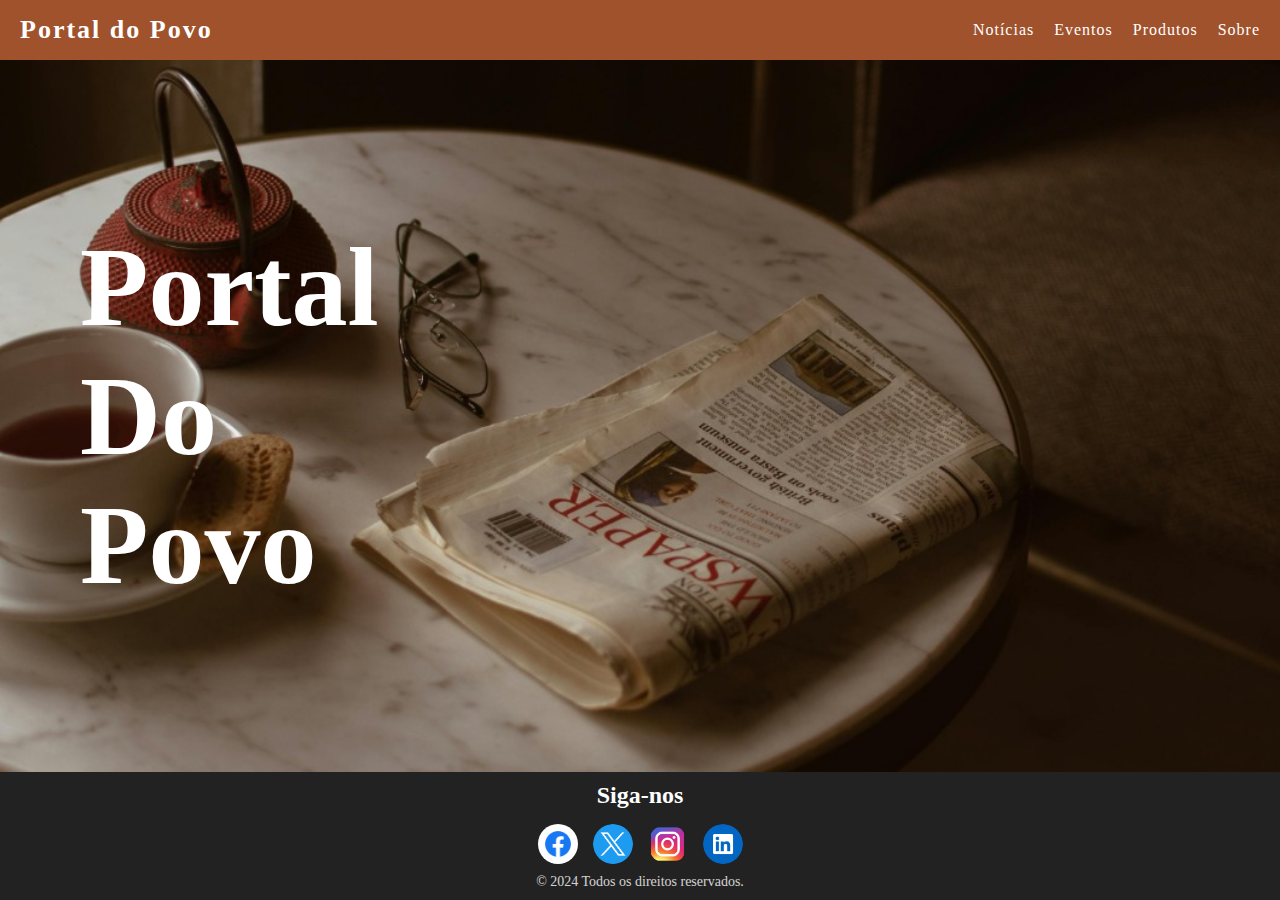
<file: HACKATHON - Projetos atualizados/index.html>
<!DOCTYPE html>
<html lang="pt-br">
<head>
    <meta charset="UTF-8">
    <meta name="viewport" content="width=device-width, initial-scale=1.0">
    <title>Portal do Povo</title>
    <link rel="stylesheet" href="css/index.css">
</head>
<body>
    <header>
        <nav>
            <h1 class="logo">Portal do Povo</h1>
            <ul class="nav-list">
                <li><a href="principal.html">Notícias</a></li>
                <li><a href="principal.html">Eventos</a></li>
                <li><a href="produtos.html">Produtos</a></li>
                <li><a href="sobre.html">Sobre</a></li>
            </ul>
        </nav>
    </header>

    <div>
        <h2 class="portal">Portal</h2>
        <h2 class="portal">Do</h2>
        <h2 class="portal">Povo</h2>
    </div>

    <footer>
        <h2>Siga-nos</h2>
        <div class="social-links">
            <a href="https://facebook.com" target="_blank" rel="noopener noreferrer">
                <img src="imagens/face.png" alt="Facebook">
            </a>
            <a href="https://twitter.com" target="_blank" rel="noopener noreferrer">
                <img src="imagens/x.png" alt="Twitter">
            </a>
            <a href="https://instagram.com" target="_blank" rel="noopener noreferrer">
                <img src="imagens/insta.png" alt="Instagram">
            </a>
            <a href="https://linkedin.com" target="_blank" rel="noopener noreferrer">
                <img src="imagens/linked.png" alt="LinkedIn">
            </a>
        </div>
        <p class="footer-text">© 2024 Todos os direitos reservados.</p>
    </footer>
</body>
</html>
</file>
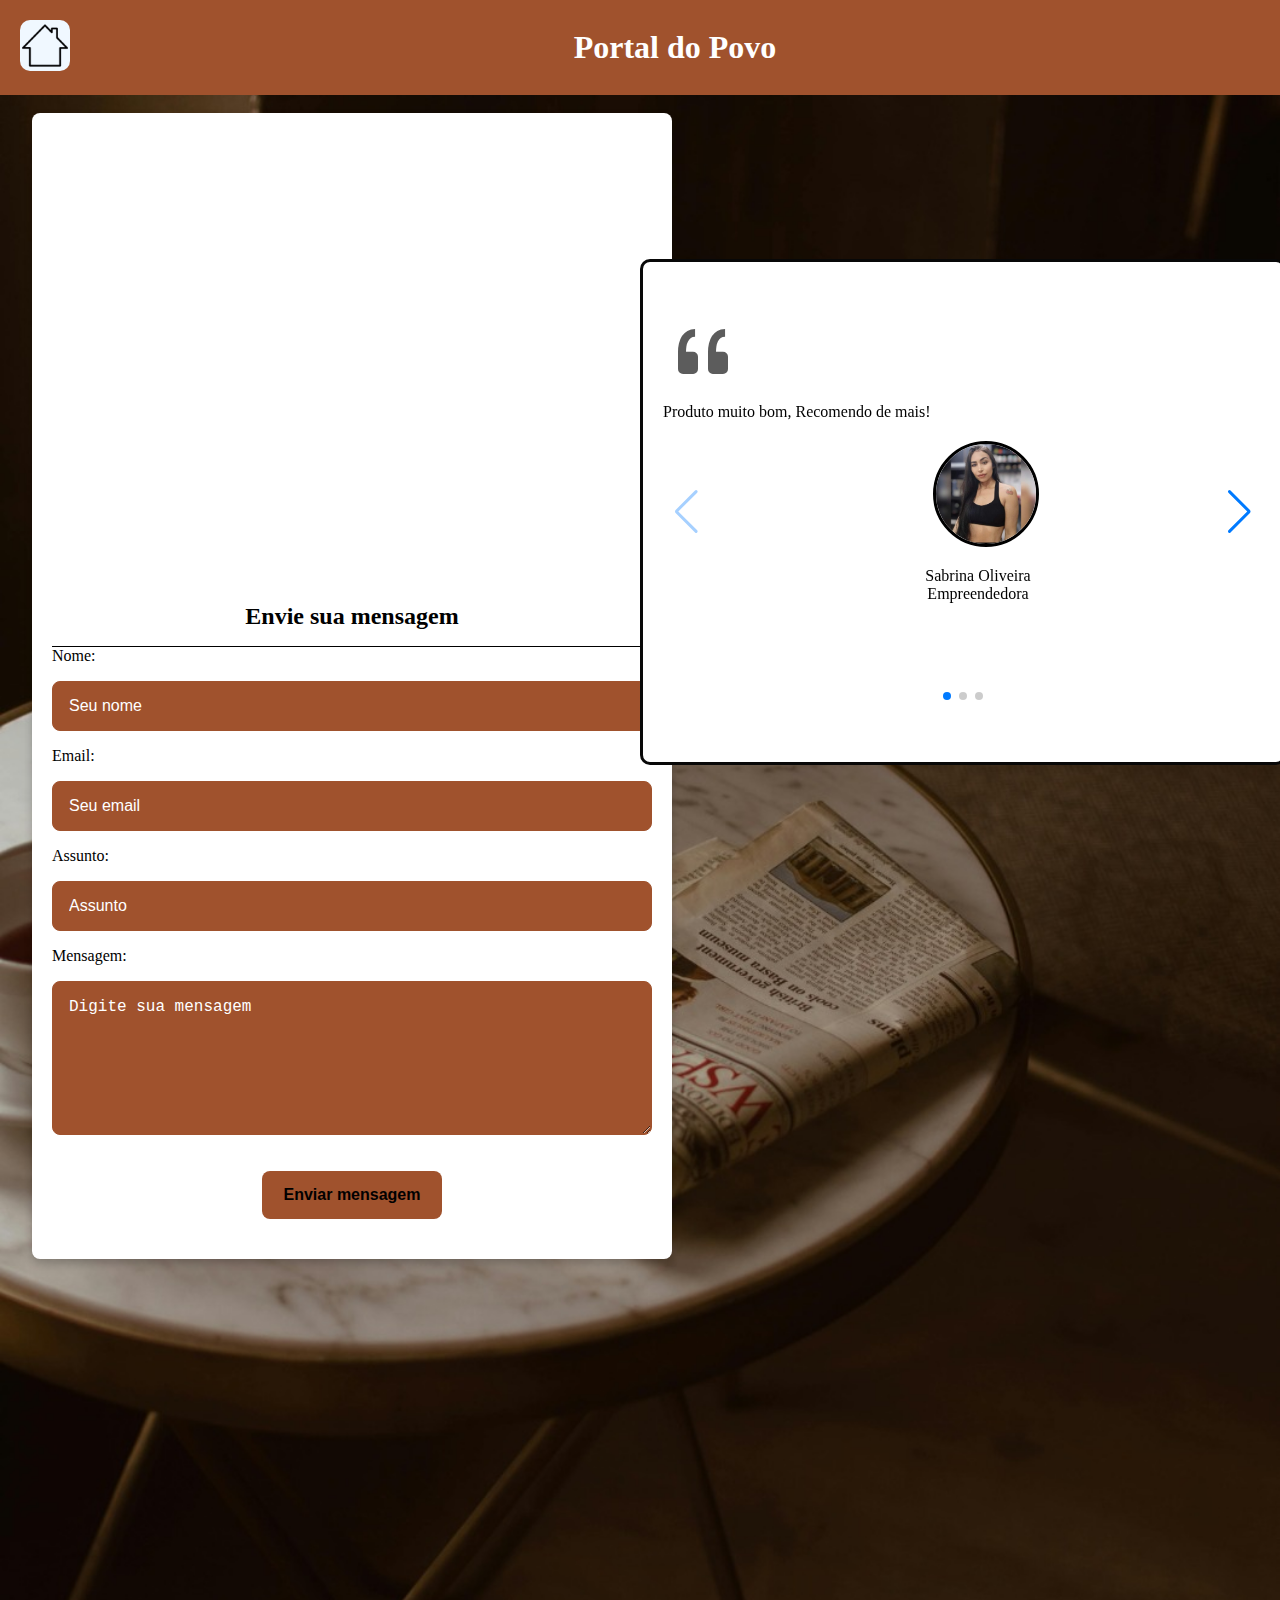
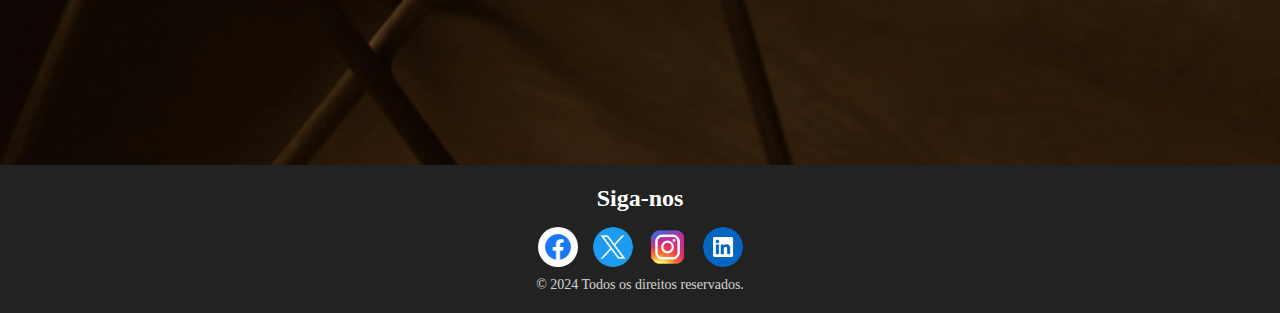
<file: HACKATHON - Projetos atualizados/formulario.html>
<!DOCTYPE html>
<html lang="pt-BR">
<head>
    <meta charset="UTF-8">
    <meta name="viewport" content="width=device-width, initial-scale=1.0">
    <title>Formulário</title>
    <link rel="stylesheet" href="css/formulario.css">
    <link rel="stylesheet" href="https://cdn.jsdelivr.net/npm/bootstrap-icons@1.11.3/font/bootstrap-icons.min.css">
    <link rel="stylesheet" href="https://cdn.jsdelivr.net/npm/swiper@11/swiper-bundle.min.css">
    <script src="https://cdn.jsdelivr.net/npm/swiper@11/swiper-bundle.min.js"></script>
</head>
<body>
    <header>
        <a href="index.html"><img src="imagens/casa.png" alt="Home" id="home"></a>
        <div id="titulo">
            <h1>Portal do Povo</h1>
        </div>
    </header>
    <br>
    <div class="form_box">
        <iframe class="mapa" src="https://www.google.com/maps/embed?pb=!1m19!1m8!1m3!1d245550.40318361128!2d-48.142743!3d-15.923469!3m2!1i1024!2i768!4f13.1!4m8!3e0!4m0!4m5!1s0x935a2cc38276e55b%3A0x9c2244911078fd8c!2sCol%C3%A9gio%20C%C3%ADvico-Militar%20Centro%20Educacional%20308%2C%20Q%20308%20conjunto%209%20casa%2010%20-%20Recanto%20das%20Emas%2C%20Bras%C3%ADlia%20-%20DF%2C%2072660-128!3m2!1d-15.923555799999999!2d-48.1014574!5e0!3m2!1spt-BR!2sbr!4v1733977453037!5m2!1spt-BR!2sbr" allowfullscreen="" loading="lazy" referrerpolicy="no-referrer-when-downgrade"></iframe>
        <h2 class="title">Envie sua mensagem</h2>
        <form action="seu-backend.php" method="get">
            <label for="name">Nome:</label>
            <input id="name" type="text" name="name" placeholder="Seu nome" required>

            <label for="email">Email:</label>
            <input id="email" type="email" name="email" placeholder="Seu email" required>

            <label for="subject">Assunto:</label>
            <input id="subject" type="text" name="subject" placeholder="Assunto" required>

            <label for="message">Mensagem:</label>
            <textarea id="message" name="message" placeholder="Digite sua mensagem" required></textarea>

            <button type="submit">Enviar mensagem</button>
        </form>
    </div>

    <section class="depoimentos">
        <div class="swiper mySwiper">
            <div class="swiper-wrapper">
                <div class="swiper-slide">
                    <i class="bi bi-quote"></i>
                    <p class="depoi-txt">Produto muito bom, Recomendo de mais!</p>
                    <div class="person">
                        <img class="imgdepo" src="imagens/sabrina.jpeg" alt="Sabrina">
                        <div class="info-person">
                            <p class="nome-person">Sabrina Oliveira</p>
                            <p class="func-person">Empreendedora</p>
                        </div>
                    </div>
                </div>
                <div class="swiper-slide">
                    <i class="bi bi-quote"></i>
                    <p class="depoi-txt">Serviço bem feito e com preço justo</p>
                    <div class="person">
                        <img class="imgdepo" src="imagens/ivete.jpeg" alt="Ivete">
                        <div class="info-person">
                            <p class="nome-person">Ivete Ramos</p>
                            <p class="func-person">Designer</p>
                        </div>
                    </div>
                </div>
                <div class="swiper-slide">
                    <i class="bi bi-quote"></i>
                    <p class="depoi-txt">Serviço rápido e dinâmico</p>
                    <div class="person">
                        <img class="imgdepo" src="imagens/jose.jpeg" alt="José">
                        <div class="info-person">
                            <p class="nome-person">José Lopes</p>
                            <p class="func-person">Engenheiro</p>
                        </div>
                    </div>
                </div>
            </div>
            <div class="swiper-button-next"></div>
            <div class="swiper-button-prev"></div>
            <div class="swiper-pagination"></div>
        </div>
    </section>

    <footer>
        <h2>Siga-nos</h2>
        <div class="social-links">
            <a href="https://facebook.com" target="_blank" rel="noopener noreferrer">
                <img src="imagens/face.png" alt="Facebook">
            </a>
            <a href="https://twitter.com" target="_blank" rel="noopener noreferrer">
                <img src="imagens/x.png" alt="Twitter">
            </a>
            <a href="https://instagram.com" target="_blank" rel="noopener noreferrer">
                <img src="imagens/insta.png" alt="Instagram">
            </a>
            <a href="https://linkedin.com" target="_blank" rel="noopener noreferrer">
                <img src="imagens/linked.png" alt="LinkedIn">
            </a>
        </div>
        <p class="footer-text">© 2024 Todos os direitos reservados.</p>
    </footer>

    <script>
        const swiper = new Swiper('.mySwiper', {
            slidesPerView: 1,
            spaceBetween: 10,
            navigation: {
                nextEl: '.swiper-button-next',
                prevEl: '.swiper-button-prev',
            },
            pagination: {
                el: '.swiper-pagination',
                clickable: true,
            },
        });
    </script>
</body>
</html>
</file>
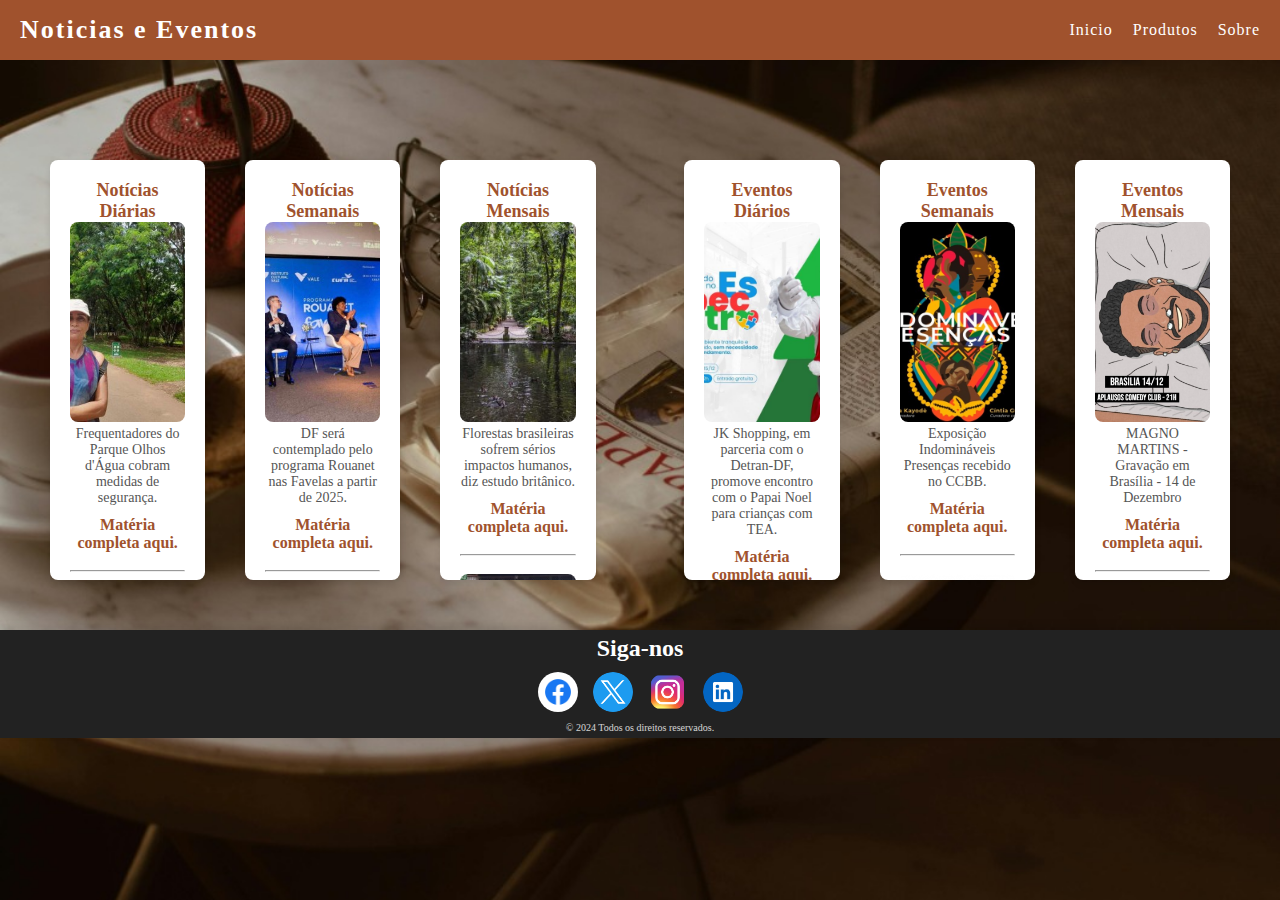
<file: HACKATHON - Projetos atualizados/principal.html>
<!DOCTYPE html>
<html lang="pt-br">
<head>
    <meta charset="UTF-8">
    <meta name="viewport" content="width=device-width, initial-scale=1.0">
    <title>Portal do Povo</title>
    <link rel="stylesheet" href="css/principal.css">
</head>
<body>
    
    <header>
        <nav>
            <h1 class="logo">Noticias e Eventos</h1>
            <ul class="nav-list">
                <li><a href="index.html">Inicio</a></li>
                <li><a href="produtos.html">Produtos</a></li>
                <li><a href="sobre.html">Sobre</a></li>
            </ul>
        </nav>
    </header>

    <div class="NoticiasEventos">
        <div class="Noticias">
            <div class="NoticiasD">
                <h2>Notícias Diárias</h2>
                <img src="imagens/noticiaD.jpeg" alt="Notícia 1">
                <p>Frequentadores do Parque Olhos d'Água cobram medidas de segurança.</p>
                <a href="https://www.correiobraziliense.com.br/cidades-df/2024/12/7008780-frequentadores-do-parque-olhos-dagua-cobram-medidas-de-seguranca.html"target="_blank">Matéria completa aqui.</a>
                <br>
                <hr>
                <br>
                <img src="imagens/noticia232.png" alt="Notícia 1">
                <p>Estágio: CIEE abre 702 vagas no DF; veja como se inscrever.</p>
                <a href="https://g1.globo.com/df/distrito-federal/noticia/2024/12/11/estagio-ciee-abre-702-vagas-no-df-veja-como-se-inscrever.ghtml"target="_blank">Matéria completa aqui.</a>
            </div>
            <div class="NoticiasS">
                <h2>Notícias Semanais</h2>
                <img src="imagens/noticia 2t.jpeg">
                <p>DF será contemplado pelo programa Rouanet nas Favelas a partir de 2025.</p>
                <a href="https://www.correiobraziliense.com.br/cidades-df/2024/12/7008377-df-sera-contemplado-pelo-programa-rouanet-nas-favelas-a-partir-de-2025.html"target="_blank">Matéria completa aqui.</a>
                <br>
                <hr>
                <br>
                <img src="imagens/natal-pks-2023.png">
                <p>Veja horário de funcionamento do comércio neste fim de ano no DF .</p>
                <a href="https://g1.globo.com/df/distrito-federal/noticia/2024/12/09/veja-horario-de-funcionamento-do-comercio-neste-fim-de-ano-no-df.ghtml"target="_blank">Matéria completa aqui.</a>
            </div>
            <div class="NoticiasM">
                <h2>Notícias Mensais</h2>
                <img src="imagens/noticia3.jpg" alt="Notícia 3">
                <p>Florestas brasileiras sofrem sérios impactos humanos, diz estudo britânico.</p>
                <a href="https://www.correiobraziliense.com.br/ciencia-e-saude/2024/12/7008985-florestas-brasileiras-sofrem-serios-impactos-humanos-diz-estudo-britanico.html"target="_blank">Matéria completa aqui.</a>
                <br>
                <hr>
                <br>
                <img src="imagens/notic3.png" alt="Notícia 3">
                <p>DF tem 1,5 mil vagas para qualificação profissional na área da construção civil; veja como se inscrever.</p>
                <a href="https://g1.globo.com/df/distrito-federal/noticia/2024/12/07/df-tem-15-mil-vagas-para-qualificacao-profissional-na-area-da-construcao-civil-veja-como-se-inscrever.ghtml" target="_blank">Matéria completa aqui.</a>
            </div>
        </div>

        <div class="Eventos">
            <div class="EventosD">
                <h2>Eventos Diários</h2>
                <img src="imagens/tea2.jpg" alt="Evento Diário">
                <p class="noel">JK Shopping, em parceria com o Detran-DF, promove encontro com o Papai Noel para crianças com TEA.</p>
                <a href="https://brasilia.deboa.com/dica-deboa/jk-shopping-em-parceria-com-o-detran-df-promove-encontro-com-o-papai-noel-para-criancas-com-tea/" target="_blank">Matéria completa aqui.</a>
                <br>
                <hr>
                <br>
                <img src="imagens/noticiad2.png" alt="Evento Diário">
                <p>Nando Reis, Ivan Lins e monólogo com Mateus Solano são atrações do fim de semana no DF.</p>
                <a href="https://g1.globo.com/df/distrito-federal/o-que-fazer-no-distrito-federal/noticia/2024/12/13/nando-reis-ivan-lins-e-monologo-com-mateus-solano-sao-atracoes-do-fim-de-semana-no-df.ghtml"target="_blank">Matéria completa aqui.</a>
            </div>
            <div class="EventosS">
                <h2>Eventos Semanais</h2>
                <img src="imagens/Exposição-Indomináveis-Presenças_DeBoa-Brasilia.jpg" alt="Evento Semanal">
                <p>Exposição Indomináveis Presenças recebido no CCBB.</p>
                <a href="https://brasilia.deboa.com/brasilia/cultural/exposicao-indominaveis-presencas/"target="_blank">Matéria completa aqui.</a>
                <br>
                <hr>
                <br>
                <img src="imagens/noticiaS2.png" alt="Evento Semanal">
                <p> 3ª edição da corrida Pé na Tábua vai começar!

                Prepare-se para uma experiência inesquecível na corrida Pé na Tábua, um projeto do Atingindo a Meta!.</p>
                <a href="https://www.sympla.com.br/evento/corrida-pe-na-tabua/2714875"target="_blank">Matéria completa aqui.</a>
            </div>
            <div class="EventosM">
                <h2>Eventos Mensais</h2>
                <img src="imagens/semana.jpg" alt="Evento Mensal">
                <p>MAGNO MARTINS - Gravação em Brasília - 14 de Dezembro</p>
                <a href="https://www.sympla.com.br/evento/magno-martins-gravacao-em-brasilia-14-de-dezembro/2729971"target="_blank">Matéria completa aqui.</a>
                <br>
                <hr>
                <br>
                <img src="imagens/noticiaM2.png" alt="Evento Mensal">
                <p>MAGNO MARTINS - Gravação em Brasília - 14 de Dezembro</p>
                <a href="https://www.sympla.com.br/evento/grande-concerto-de-natal/2734014"target="_blank">Matéria completa aqui.</a>
            </div>
        </div>
    </div>

    <footer>
        <h2>Siga-nos</h2>
        <div class="social-links">
            <a href="https://facebook.com" target="_blank" rel="noopener noreferrer">
                <img src="imagens/face.png">
            </a>
            <a href="https://twitter.com" target="_blank" rel="noopener noreferrer">
                <img src="imagens/twiiter.png" alt="Twitter">
            </a>
            <a href="https://instagram.com" target="_blank" rel="noopener noreferrer">
                <img src="imagens/instaa.png"alt="Insta">
            </a>
            <a href="https://linkedin.com" target="_blank" rel="noopener noreferrer">
                <img src="imagens/linked.png" alt="Linked">
            </a>
        </div>
        <p class="footer-text">© 2024 Todos os direitos reservados.</p>
    </footer>
</body>
</html>
</file>
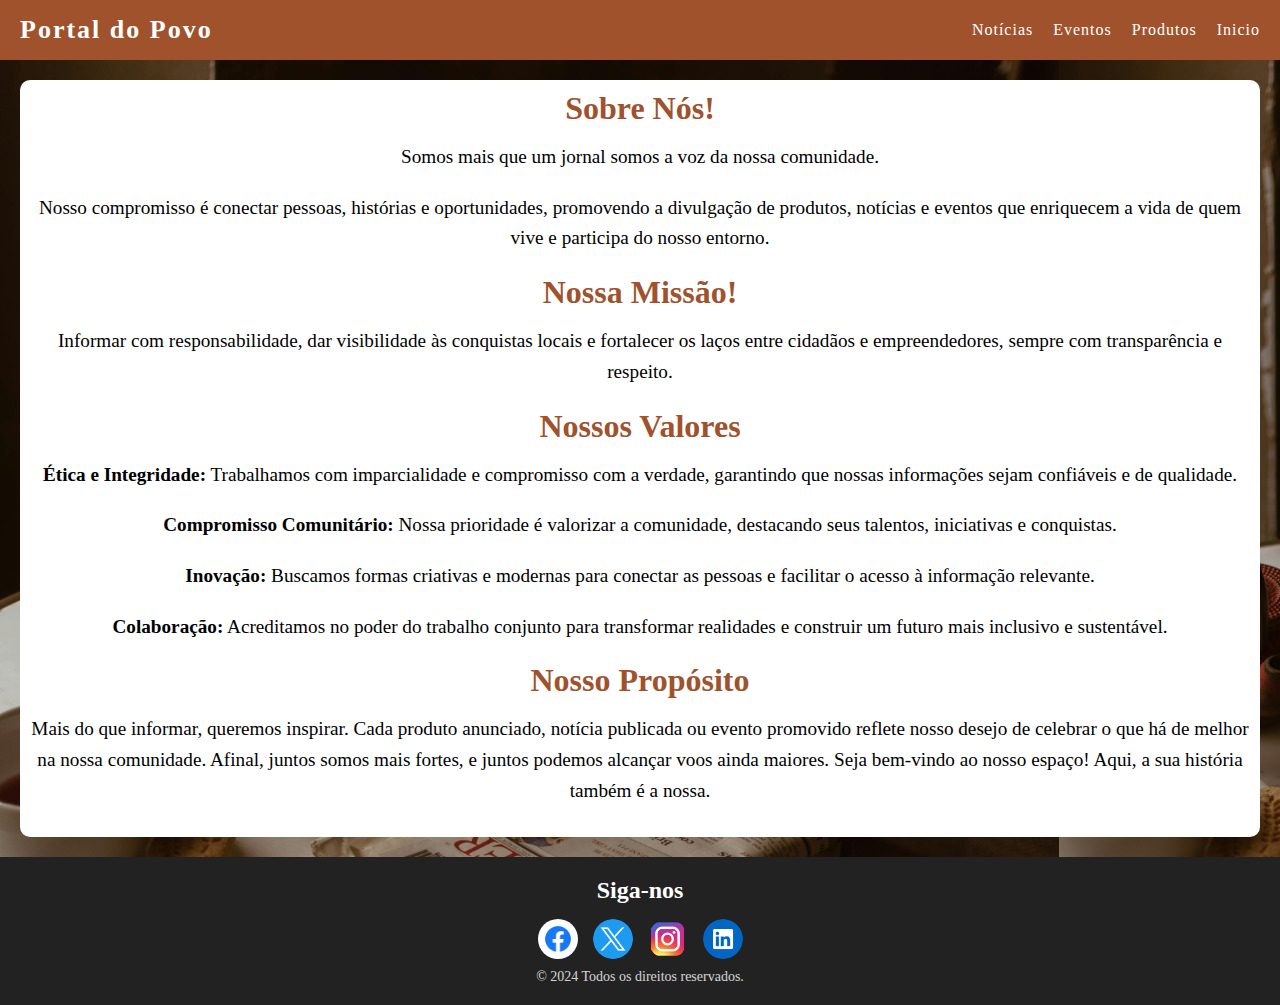
<file: HACKATHON - Projetos atualizados/sobre.html>
<!DOCTYPE html>
<html lang="pt-br">
<head>
    <meta charset="UTF-8">
    <meta name="viewport" content="width=device-width, initial-scale=1.0">
    <meta http-equiv="X-UA-Compatible" content="IE=edge">
    <title>Portal do Povo</title>
    <link rel="stylesheet" href="css/sobre.css">
</head>
<body>
    <header>
        <nav>
            <a class="logo" href="/">Portal do Povo</a>
            <ul class="nav-list">
                <li><a href="principal.html">Notícias</a></li>
                <li><a href="principal.html">Eventos</a></li>
                <li><a href="produtos.html">Produtos</a></li>
                <li><a href="index.html">Inicio</a></li>
            </ul>
        </nav>
    </header>

    <main>
        <section class="texto">
            <h1>Sobre Nós!</h1>
            <p>Somos mais que um jornal somos a voz da nossa comunidade. </p>
            <p>Nosso compromisso é conectar pessoas, histórias e oportunidades, promovendo a divulgação de produtos, notícias e eventos que enriquecem a vida de quem vive e participa do nosso entorno.</p>
            
            <h2>Nossa Missão!</h2>
            <p>Informar com responsabilidade, dar visibilidade às conquistas locais e fortalecer os laços entre cidadãos e empreendedores, sempre com transparência e respeito.</p>

            <h2>Nossos Valores</h2>
            <p><strong>Ética e Integridade:</strong> Trabalhamos com imparcialidade e compromisso com a verdade, garantindo que nossas informações sejam confiáveis e de qualidade.</p>
            <p><strong>Compromisso Comunitário:</strong> Nossa prioridade é valorizar a comunidade, destacando seus talentos, iniciativas e conquistas.</p>
            <p><strong>Inovação:</strong> Buscamos formas criativas e modernas para conectar as pessoas e facilitar o acesso à informação relevante.</p>
            <p><strong>Colaboração:</strong> Acreditamos no poder do trabalho conjunto para transformar realidades e construir um futuro mais inclusivo e sustentável.</p>

            <h2>Nosso Propósito</h2>
            <p>Mais do que informar, queremos inspirar. Cada produto anunciado, notícia publicada ou evento promovido reflete nosso desejo de celebrar o que há de melhor na nossa comunidade. Afinal, juntos somos mais fortes, e juntos podemos alcançar voos ainda maiores. Seja bem-vindo ao nosso espaço! Aqui, a sua história também é a nossa.</p>
        </section>
    </main>

    <footer>
        <h2>Siga-nos</h2>
        <div class="social-links">
            <a href="https://facebook.com" target="_blank" rel="noopener noreferrer">
                <img src="imagens/face.png" alt="Facebook">
            </a>
            <a href="https://twitter.com" target="_blank" rel="noopener noreferrer">
                <img src="imagens/x.png" alt="Twitter">
            </a>
            <a href="https://instagram.com" target="_blank" rel="noopener noreferrer">
                <img src="imagens/insta.png" alt="Instagram">
            </a>
            <a href="https://linkedin.com" target="_blank" rel="noopener noreferrer">
                <img src="imagens/linked.png" alt="LinkedIn">
            </a>
        </div>
        <p class="footer-text">© 2024 Todos os direitos reservados.</p>
    </footer>
</body>
</html>
</file>
<file: HACKATHON - Projetos atualizados/css/index.css>
* {
    margin: 0;
    padding: 0;
    box-sizing: border-box;
    
  }
  
  html, body {
    height: 100%;
  }

  body {
    background-image: url('../imagens/cafe.jpeg');
    background-repeat: no-repeat; 
    background-size: cover; 
    background-position: center;
    color: #333;
    display: flex;
    flex-direction: column;
    justify-content: space-between;
  }
  
  a {
    color: white;
    text-decoration: none;
    transition: 0.3s;
  }
  
  a:hover {
    opacity: 0.7;
  }
  
  header {
    background-color: sienna;
    padding: 15px 20px;
  }
  
  .logo {
    font-size: 26px;
    font-weight: bold;
    letter-spacing: 2px;
    color: white;
  }
  
  nav {
    display: flex;
    justify-content: space-between;
    align-items: center;
  }
  
  .nav-list {
    list-style-type: none;
    display: flex;
  }
  
  .nav-list li {
    margin-left: 20px;
    letter-spacing: 1px;
  }
  
  .nav-list li a {
    color: white;
    font-size: 16px;
    font-weight: 500;
  }
  
  main {
    background-color: white;
    padding: 30px;
    margin-top: 20px;
    flex-grow: 1;
  }
  
  .texto h1 {
    font-size: 2rem;
    margin-bottom: 15px;
    color: sienna;
  }
  
  .texto p {
    font-size: 1.2rem;
    line-height: 1.6;
    margin-bottom: 20px;
    color: #555;
  }
  
  footer {
    background-color: #222;
    color: #fff;
    text-align: center;
    padding: 10px 0;
    width: 100%;
  }
  
  footer h2 {
    font-size: 1.5rem;
    margin-bottom: 15px;
  }
  
  .social-links {
    display: flex;
    justify-content: center;
    gap: 15px;
    margin: 10px 0;
  }
  
  .social-links a {
    display: inline-block;
    width: 40px;
    height: 40px;
    border-radius: 50%;
    overflow: hidden;
    transition: transform 0.3s ease, box-shadow 0.3s ease;
  }
  
  .social-links a img {
    width: 100%;
    height: 100%;
    object-fit: cover;
  }
  
  .social-links a:hover {
    transform: scale(1.1);
    box-shadow: 0 4px 8px rgba(255, 255, 255, 0.3);
  }
  
  .footer-text {
    font-size: 14px;
    margin-top: 10px;
    opacity: 0.8;
  }

  .portal{
    font-size: 7rem;
    color: white;
    margin-left: 80px;
  }

  .bem{
    font-size: 3rem;
    color: white;
    text-align: center;
  }

  @media (max-width: 768px) {
    .nav-list {
        flex-direction: column;
        gap: 15px;
    }
  
    .nav-list li {
        margin-left: 0;
    }
  
    .texto h1 {
        font-size: 1.5rem;
    }
  
    .texto p {
        font-size: 1rem;
    }
  }
</file>
<file: HACKATHON - Projetos atualizados/css/formulario.css>
*{
    margin: 0;
    padding: 0;
    
}

::after,
::before {
    padding: 0;
    margin: 0;
    box-sizing: border-box;
}
body {
    background-image: url('../imagens/cafe.jpeg');
    background-repeat: no-repeat; 
    background-size: cover; 
    background-position: center;
}

header {
    background-color: sienna;
    display: flex;
    align-items: center;
    justify-content: space-between;
    padding: 10px;
}

#titulo {
    flex-grow: 1;
    text-align: center;
    color: white;
    font-size: 1.8rem;
    font-weight: bold;
}


#home {
    width: 46px;
    height: 47px;
    background-color: aliceblue;
    border-radius: 10px;
    padding: 2px;
    margin: 10px;
    transition: transform 0.3s;
}

#home:hover {
    transform: scale(1.1); /* Animação de aumento ao passar o mouse */
}


#botao_header{
    border: none;
    border-radius: 4px;
    background-color:white;
}

#botao_header:hover{
    transform: scale(1.1);
    background-color: sienna;
}

#botao_header:active{
    transform: scale(1);
}

.imgdepo{
    position: relative;
    display: flex;
    width: 100px;
    height: 100px;
    left: 45%;
    border-radius: 50%;
    border: solid black;
    top: -40%;
}

.container {
    display: flex;
    flex-direction: row;
    justify-content: space-between;
    align-items: flex-start;
    width: 90%;
    margin: 0 auto;
    padding: 20px 0;
    flex-wrap: wrap;
}

.form_box {
    display: inline-block;
    flex-direction: column;
    background-color: white;
    border-radius: 8px;
    width: 600px;
    padding: 20px;
    box-shadow: 0 4px 8px rgba(0, 0, 0, 0.2);
    left: 32px;
    position: relative;
}

.form_box .title {
    padding: 16px 0;
    font-size: 24px;
    text-align: center;
    border-bottom: 1px solid black;
}

.form_box form {
    display: flex;
    flex-wrap: wrap;
    gap: 16px;
}

.form_box input,
.form_box textarea {
    width: calc(50% - 8px);
    height: 48px;
    background-color: sienna;
    border-radius: 8px;
    border: 1px solid sienna;
    padding-left: 16px;
    font-size: 16px;
}
.form_box ::placeholder{color: white;}
.form_box input[name=name],
.form_box input[name=email],
.form_box input[name=subject],
.form_box textarea {
    width: 100%;
}

.form_box textarea {
    height: 120px;
    padding: 16px;
}

.form_box button {
    display: inline-block;
    margin: 20px auto;
    border: none;
    width: 180px;
    height: 48px;
    border-radius: 8px;
    background-color: sienna;
    color: black;
    font-size: 16px;
    font-weight: bold;
    cursor: pointer;
    transition: transform 200ms ease-in-out;
}

.form_box button:hover {
    background-color: rgb(128, 57, 25);
    transform: scale(1.07)
}

.mapa {
    width: 600px;
    height: 450px;
    border: none;
    display: inline-block;
    left: 50%;
}

footer {
  background-color: #222;
  color: #fff;
  text-align: center;
  padding: 20px 0;
  position: relative;
  bottom: 0;
  width: 100%;
}

footer h2 {
  font-size: 1.5rem;
  margin-bottom: 15px;
}

.social-links {
  display: flex;
  justify-content: center;
  gap: 15px;
  margin: 10px 0;
}

.social-links a {
  display: inline-block;
  width: 40px;
  height: 40px;
  border-radius: 50%;
  overflow: hidden;
  transition: transform 0.3s ease, box-shadow 0.3s ease;
}

.social-links a img {
  width: 100%;
  height: 100%;
  object-fit: cover;
}

.social-links a:hover {
  transform: scale(1.1);
  box-shadow: 0 4px 8px rgba(255, 255, 255, 0.3);
}

.footer-text {
  font-size: 14px;
  margin-top: 10px;
  opacity: 0.8;
}

/* Deixar o site responsivo, não precisa mexer*/
@media (max-width: 768px) {
    .container {
        flex-direction: column;
        align-items: center;
    }

    .form_box,

    .mapa {
        width: 100%;
        max-width: 500px;
    }
    .form_box {
        margin-bottom: 20px;
    }
}

@media (max-width: 480px) {
    .form_box input,
    .form_box textarea {
        width: 100%;
    }
}
h1{
    display: inline-block;
    color: white;
    font-size: 2rem;
}

.depoimentos{
    width: 100%;
    padding: 50px 20px;
    width: 600px;
    position: relative;
    overflow: hidden;
    left: 50%;
    top: -1000px;
    border: solid rgb(8, 8, 8);;
    height: 400px;
    background-color: white;
    border-radius: 10px;
}
.depoimentos .slide{
    padding: 50px 80px;
    cursor: grab;
}
.depoimentos .slide:active{
    cursor: grabbing;
}

.depoimentos i{
    font-size: 80px;
    color: rgb(92, 92, 92);
}

.depoimentos .mySwiper{
    width: 100%;
    height: 100%;
    display: flex;
    align-items: center;
    justify-content: center;
    background-color: white;
}

.depoimentos p.depoi-txt{
    font-weight: 300;
    font-size: 16px;
    margin-bottom: 20px;
    align-items: center;
    display: flex;
}
.slide .person{
    display: flex;
    align-items: center;
    justify-content: center;
    gap: 20px;
}

.slide .person img{
    width: 80px;
    height: 80px;
    border-radius: 50%;
    border: 2px solid sienna;
}

.swiper-slide .person .info-person {
    text-align: center;  
    margin-left: 30px;
    margin-top: 20px; 
}

.slide .person p.nome-person{
    font-size: 18px;
    font-weight: 600;
    margin: 0;
}
.slide .person p.func-person{
    font-size: 14px;
    color: #555;
    margin: 0;
}
</file>
<file: HACKATHON - Projetos atualizados/css/principal.css>
*{
    margin: 0;
    padding: 0;
    box-sizing: border-box;
}

body {
    margin: 0;
    background-color: #f9f9f9;
    background-image: url('../imagens/cafe.jpeg');
    background-repeat: no-repeat; 
    background-size: cover; 
    background-position: center;
    color: #333;
    display: flex;
    flex-direction: column;
    justify-content: space-between;
}

a {
    color: white;
    text-decoration: none;
    transition: 0.3s;
  }
  
  a:hover {
    opacity: 0.7;
  }
  
  header {
    background-color: sienna;
    padding: 15px 20px;
  }
  
  .logo {
    font-size: 26px;
    font-weight: bold;
    letter-spacing: 2px;
    color: white;
  }
  
  nav {
    display: flex;
    justify-content: space-between;
    align-items: center;
  }
  
  .nav-list {
    list-style-type: none;
    display: flex;
  }
  
  .nav-list li {
    margin-left: 20px;
    letter-spacing: 1px;
  }
  
  .nav-list li a {
    color: white;
    font-size: 16px;
    font-weight: 500;
}

  main {
    background-color: white;
    padding: 30px;
    margin-top: 20px;
    flex-grow: 1;
  }


.NoticiasEventos {
    display: flex;
    flex-wrap: nowrap;
    justify-content: space-between;
    margin-top: 50px;
    padding: 30px;
}

.Noticias, .Eventos {
    display: flex;
    flex-wrap: nowrap;
    width: 48%;
    
}

.NoticiasD, .EventosD, 
.NoticiasS, .EventosS, 
.NoticiasM, .EventosM {
    width: 30%;
    background-color: #fff;
    padding: 20px;
    margin: 20px;
    border-radius: 8px;
    box-shadow: 0 4px 6px rgba(0, 0, 0, 0.1);
    text-align: center;
    overflow: auto;
    height: 420px;
    transition: transform 0.3s ease, box-shadow 0.3s ease;
}

.NoticiasD::-webkit-scrollbar, .EventosD::-webkit-scrollbar, 
.NoticiasS::-webkit-scrollbar, .EventosS::-webkit-scrollbar, 
.NoticiasM::-webkit-scrollbar, .EventosM::-webkit-scrollbar {
    width: 9px;
}

.NoticiasD::-webkit-scrollbar:hover, .EventosD::-webkit-scrollbar:hover, 
.NoticiasS::-webkit-scrollbar:hover, .EventosS::-webkit-scrollbar:hover, 
.NoticiasM::-webkit-scrollbar:hover, .EventosM::-webkit-scrollbar:hover {
    width: 10px;
}

.NoticiasD::-webkit-scrollbar-thumb, .EventosD::-webkit-scrollbar-thumb, 
.NoticiasS::-webkit-scrollbar-thumb, .EventosS::-webkit-scrollbar-thumb, 
.NoticiasM::-webkit-scrollbar-thumb, .EventosM::-webkit-scrollbar-thumb {
    background: sienna;
    border-radius: 5px;
}

.NoticiasD::-webkit-scrollbar-thumb:hover, .EventosD::-webkit-scrollbar-thumb:hover, 
.NoticiasS::-webkit-scrollbar-thumb:hover, .EventosS::-webkit-scrollbar-thumb:hover, 
.NoticiasM::-webkit-scrollbar-thumb:hover, .EventosM::-webkit-scrollbar-thumb:hover {
    background: rgb(165, 101, 72);
}

.NoticiasD:hover, .EventosD:hover, 
.NoticiasS:hover, .EventosS:hover, 
.NoticiasM:hover, .EventosM:hover {
    transform: translateY(-5px);
    box-shadow: 0 8px 12px rgba(0, 0, 0, 0.2);
}

.NoticiasD img, .EventosD img, 
.NoticiasS img, .EventosS img, 
.NoticiasM img, .EventosM img {
    width: 100%;
    height: 200px;
    object-fit: cover;
    border-radius: 8px;
}

.NoticiasD h2, .EventosD h2,
.NoticiasS h2, .EventosS h2,
.NoticiasM h2, .EventosM h2 {
    color: sienna;
    font-size: 18px;
}

.NoticiasD p, .EventosD p, 
.NoticiasS p, .EventosS p, 
.NoticiasM p, .EventosM p {
    font-size: 14px;
    color: #555;
    margin-bottom: 10px;
}

.NoticiasD a, .EventosD a, 
.NoticiasS a, .EventosS a, 
.NoticiasM a, .EventosM a {
    color: sienna;
    text-decoration: none;
    font-weight: bold;
    display: block;
    margin-top: 10px;
}

.NoticiasD a:hover, .EventosD a:hover,
.NoticiasS a:hover, .EventosS a:hover, 
.NoticiasM a:hover, .EventosM a:hover {
    text-decoration: underline;
    color: #c75000;
}

footer {
    background-color: #222;
    color: #fff;
    text-align: center;
    padding: 5px 0;
    bottom: 0;
    width: 100%;
    box-sizing: border-box;
    box-shadow: 0 -4px 8px rgba(0, 0, 0, 0.1);
    
}

.social-links {
    display: flex;
    justify-content: center;
    gap: 15px;
    margin: 10px 0;
}

.social-links a {
    display: inline-block;
    width: 40px;
    height: 40px;
    border-radius: 50%;
    overflow: hidden;
    transition: transform 0.3s ease, box-shadow 0.3s ease;
}

.social-links a img {
    width: 100%;
    height: 100%;
    object-fit: cover;
}

.social-links a:hover {
    transform: scale(1.2);
    box-shadow: 0 4px 8px rgba(255, 255, 255, 0.5);
}

.footer-text {
    font-size: 10px;
    opacity: 0.8;
}

@media (max-width: 768px) {
    .NoticiasEventos {
        flex-direction: column;
        align-items: center;
    }

    .Noticias, .Eventos {
        width: 100%;
        justify-content: center;
    }

    .NoticiasD, .EventosD, 
    .NoticiasS, .EventosS, 
    .NoticiasM, .EventosM {
        width: 90%;
        margin: 10px 0;
    }
}
.pagination {
  display: inline-block;
  margin-left: 20px;
}

.pagination a{
    text-decoration: none;
    color: white;
    text-transform:capitalize;
    font-size: 20px;
}

.pagination a:hover{
    background-color: white;
    padding: 9px;
    color: sienna;
    border-radius: 5px;
}
</file>
<file: HACKATHON - Projetos atualizados/css/sobre.css>
* {
  margin: 0;
  padding: 0;
  box-sizing: border-box;
  
}

body {
  background-color: white;
  color: #000000;
  background-image: url('../imagens/cafe.jpeg');
}

a {
  color: rgb(0, 0, 0);
  text-decoration: none;
  transition: 0.3s;
}

a:hover {
  opacity: 0.7;
}

header {
  background-color: sienna;
  padding: 15px 20px;
}

.logo {
  font-size: 26px;
  font-weight: bold;
  letter-spacing: 2px;
  color: white;
}

nav {
  display: flex;
  justify-content: space-between;
  align-items: center;
}

.nav-list {
  list-style-type: none;
  display: flex;
}

.nav-list li {
  margin-left: 20px;
  letter-spacing: 1px;
}

.nav-list li a {
  color: white;
  font-size: 16px;
  font-weight: 500;
}

main {
  background-color: rgb(255, 255, 255);
  padding: 10px;
  border-radius: 10px;
  margin: 20px;
}

h1, h2{
font-size: 2rem;
margin-bottom: 15px;
color: sienna;
text-align: center;
}

.texto p {
  font-size: 1.2rem;
  line-height: 1.6;
  margin-bottom: 20px;
  color: #000000;
  text-align: center;
}

footer {
  background-color: #222;
  color: #fff;
  text-align: center;
  padding: 20px 0;
  position: relative;
  bottom: 0;
  width: 100%;
}

footer h2 {
  font-size: 1.5rem;
  margin-bottom: 15px;
  color: white;
}

.social-links {
  display: flex;
  justify-content: center;
  gap: 15px;
  margin: 10px 0;
}

.social-links a {
  display: inline-block;
  width: 40px;
  height: 40px;
  border-radius: 50%;
  overflow: hidden;
  transition: transform 0.3s ease, box-shadow 0.3s ease;
}

.social-links a img {
  width: 100%;
  height: 100%;
  object-fit: cover;
}

.social-links a:hover {
  transform: scale(1.1);
  box-shadow: 0 4px 8px rgba(255, 255, 255, 0.3);
}

.footer-text {
  font-size: 14px;
  margin-top: 10px;
  opacity: 0.8;
  color: white;
}

@media (max-width: 768px) {
  .nav-list {
      flex-direction: column;
      gap: 15px;
  }

  .nav-list li {
      margin-left: 0;
  }

  .texto h1 {
      font-size: 1.5rem;
  }

  .texto p {
      font-size: 1rem;
  }
}
</file>
